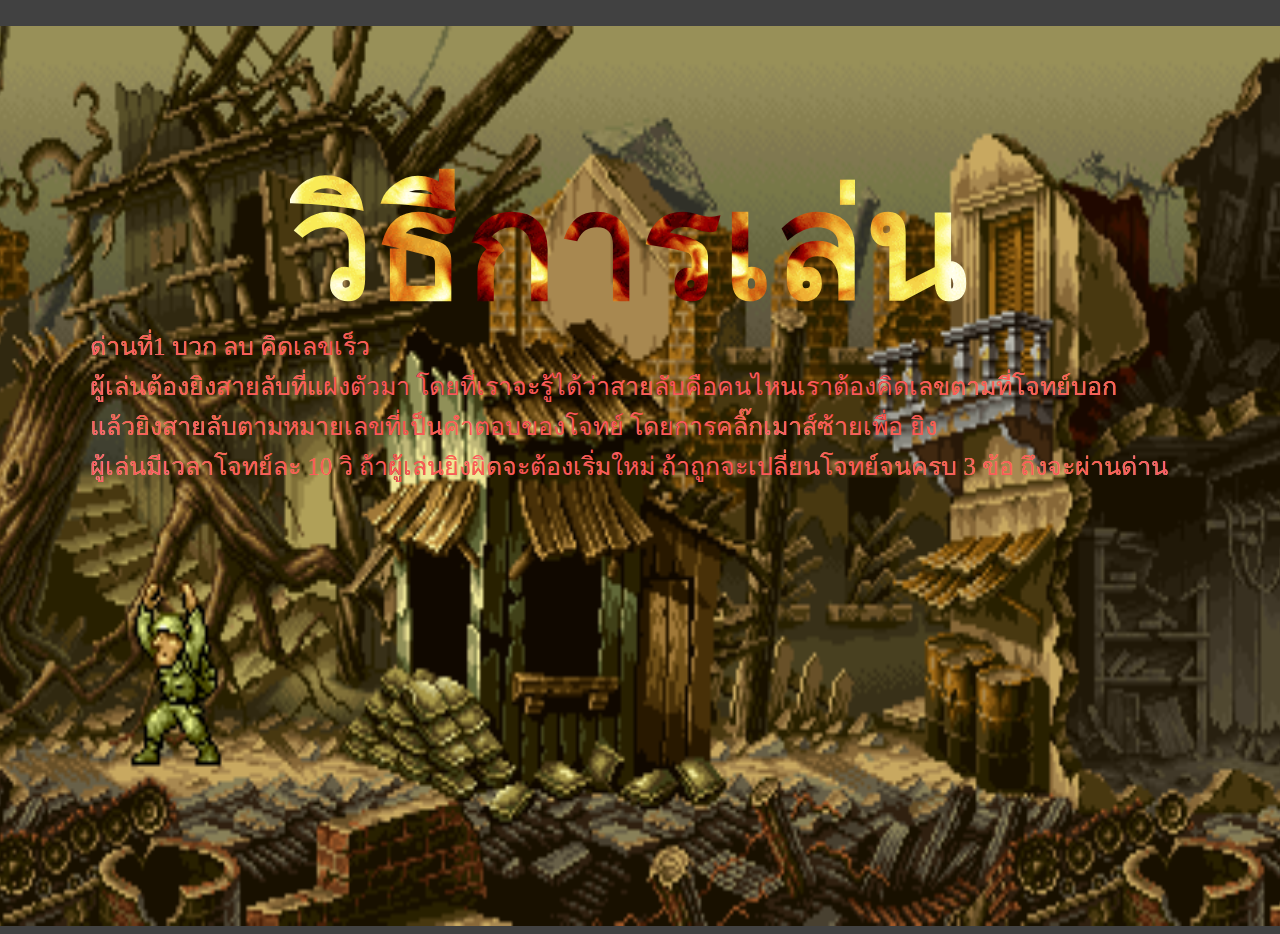
<file: game1Index.html>
<!DOCTYPE html>
<html lang="en">

<head>
    <meta charset="UTF-8">
    <meta name="viewport" content="width=device-width, initial-scale=1.0">
    <meta http-equiv="X-UA-Compatible" content="ie=edge">
    <link rel="stylesheet" type="text/css" href="style2.css">
    <script src="./js/home.js"></script>
    <title>Document</title>
</head>

<body onload="createArea()">

    <embed src="./sound/Metal.ogg" width="180" height="90" loop="false" autostart="false" hidden="true" />
    <div id="gameArea" class="home2">
        <h1 class="home2input">วิธีการเล่น</h1>
        <p class="home2Text">
            ด่านที่1 บวก ลบ คิดเลขเร็ว 
            <br>
            ผู้เล่นต้องยิงสายลับที่แฝงตัวมา โดยที่เราจะรู้ได้ว่าสายลับคือคนไหนเราต้องคิดเลขตามที่โจทย์บอก
            <br>
            แล้วยิงสายลับตามหมายเลขที่เป็นคำตอบของโจทย์ โดยการคลิ๊กเมาส์ซ้ายเพื่อ ยิง
            <br>
            ผู้เล่นมีเวลาโจทย์ละ 10 วิ ถ้าผู้เล่นยิงผิดจะต้องเริ่มใหม่ ถ้าถูกจะเปลี่ยนโจทย์จนครบ 3 ข้อ ถึงจะผ่านด่าน
        </p>
        <div class="startBut2">
            <img  onclick="goGame1()" id="startButton2" style=" cursor: pointer;" src="./img/start2.gif">
        </div>
        





    </div>
</body>

</html>
</file>
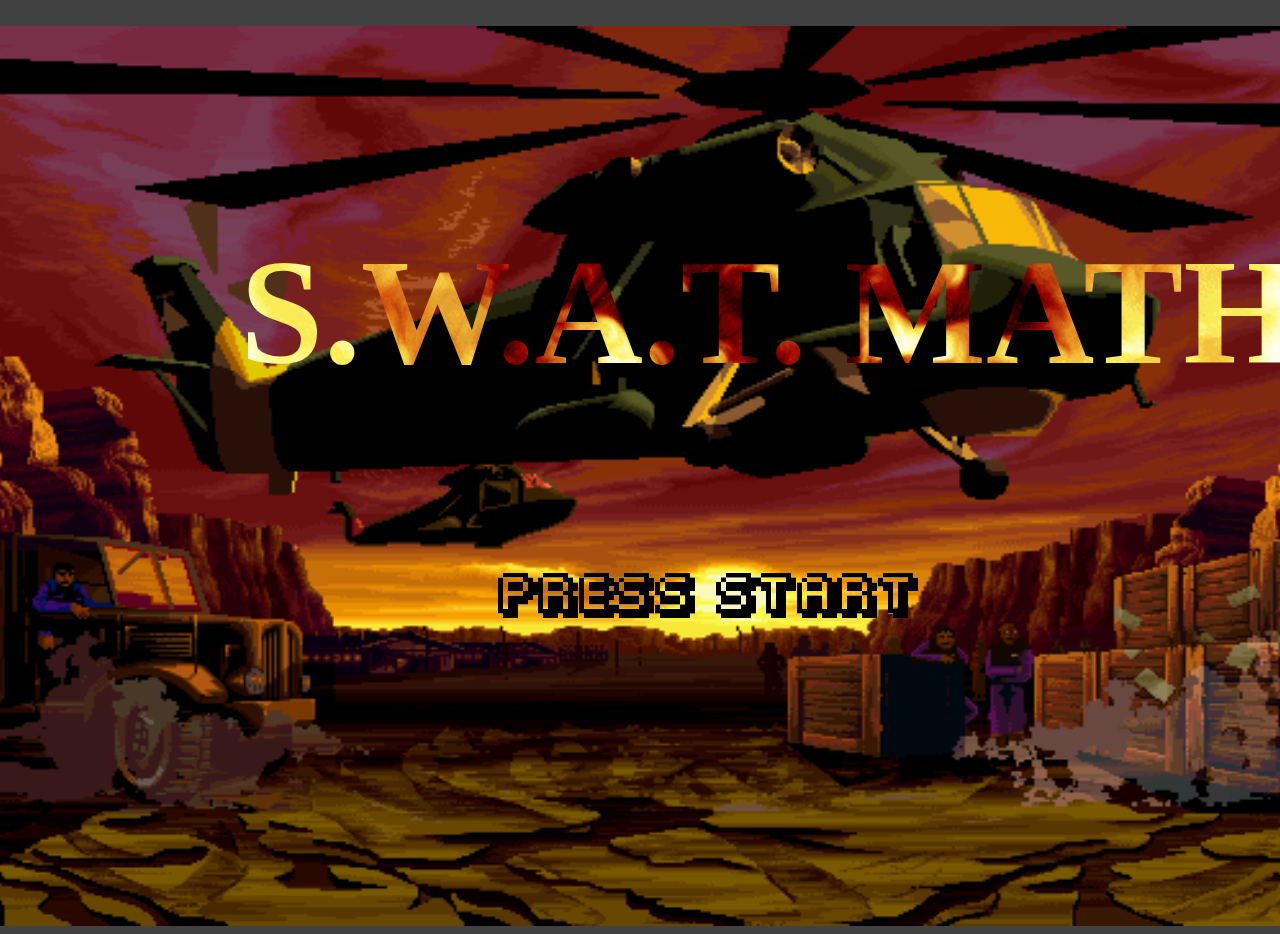
<file: home.html>
<!DOCTYPE html>
<html lang="en">

<head>
    <meta charset="UTF-8">
    <meta name="viewport" content="width=device-width, initial-scale=1.0">
    <meta http-equiv="X-UA-Compatible" content="ie=edge">
    <link rel="stylesheet" type="text/css" href="style2.css">
    <script src="./js/home.js"></script>
    <title>Document</title>
</head>

<body onload="createArea()">

    <embed src="./sound/home1.ogg" width="180" height="90" loop="false" autostart="false" hidden="true" />
    <div id="gameArea" class="home">
        <h1 class="homeName">S.W.A.T. MATH</h1>
        <div class="startBut">
            <img  onclick="gogo()" id="startButton" style=" cursor: pointer;" src="./img/start.gif">
        </div>
        





    </div>
</body>

</html>
</file>
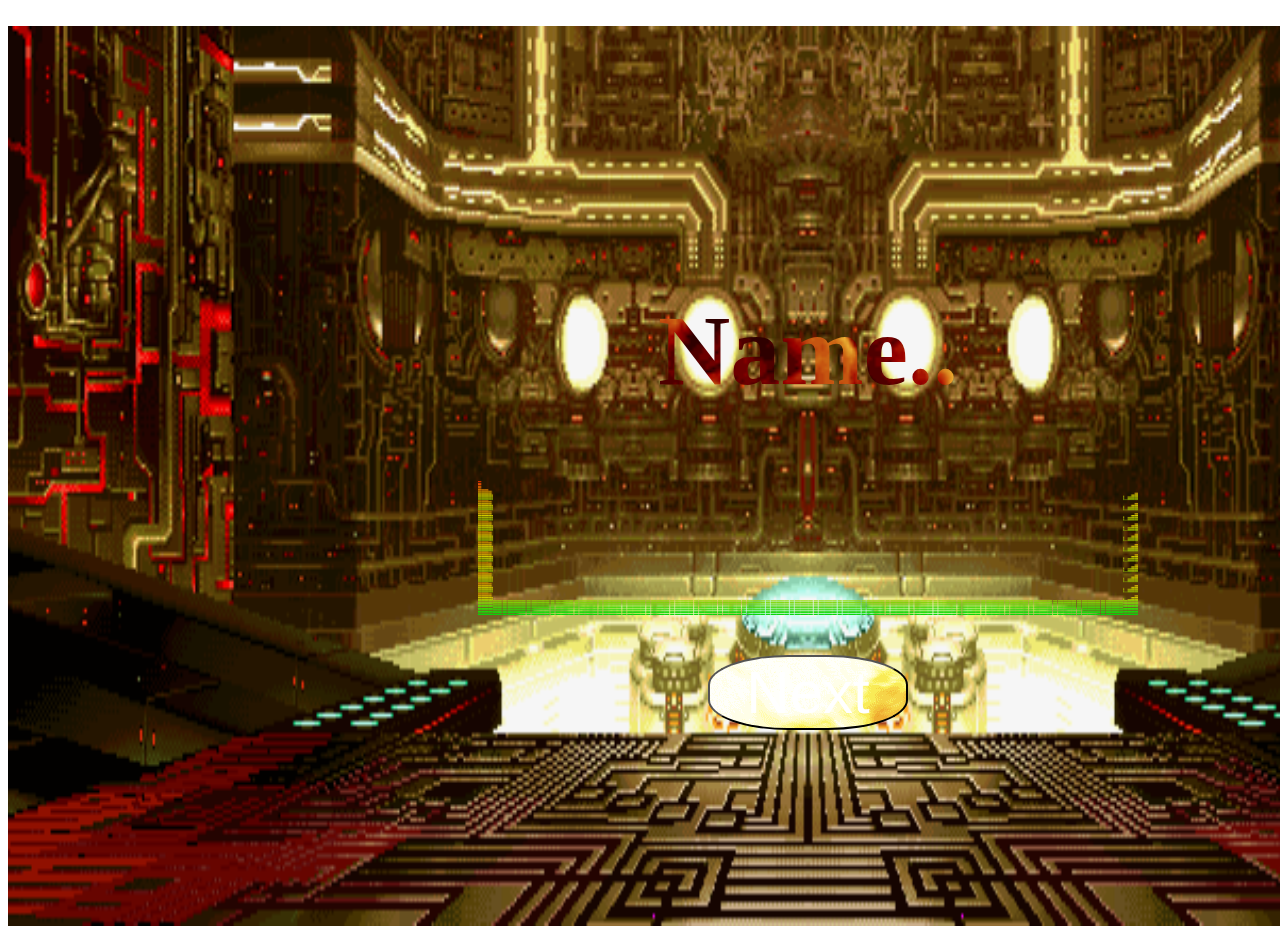
<file: name.html>
<!DOCTYPE html>
<html lang="en">

<head>
    <meta charset="UTF-8">
    <meta name="viewport" content="width=device-width, initial-scale=1.0">
    <meta http-equiv="X-UA-Compatible" content="ie=edge">
    <link rel="stylesheet" type="text/css" href="inputName.css">
    <title>Enter Name</title>
    
    <script>

        function next() {
            var name = document.getElementById('txt').value;
            name = name.split(' ').join('')
            window.location.href = './game1Index.html?' + name;
        }
    </script>
</head>

<body>
        <embed src="./sound/Metal.ogg" width="180" height="90" loop="false" autostart="false" hidden="true" />

    <div id="main">
        <div id="box">
            <h1>
                Name..
            </h1>
            <input id="txt">
            <br>

            <button onclick="next()">
                Next
            </button>
        </div>
    </div>

</body>

</html>
</file>
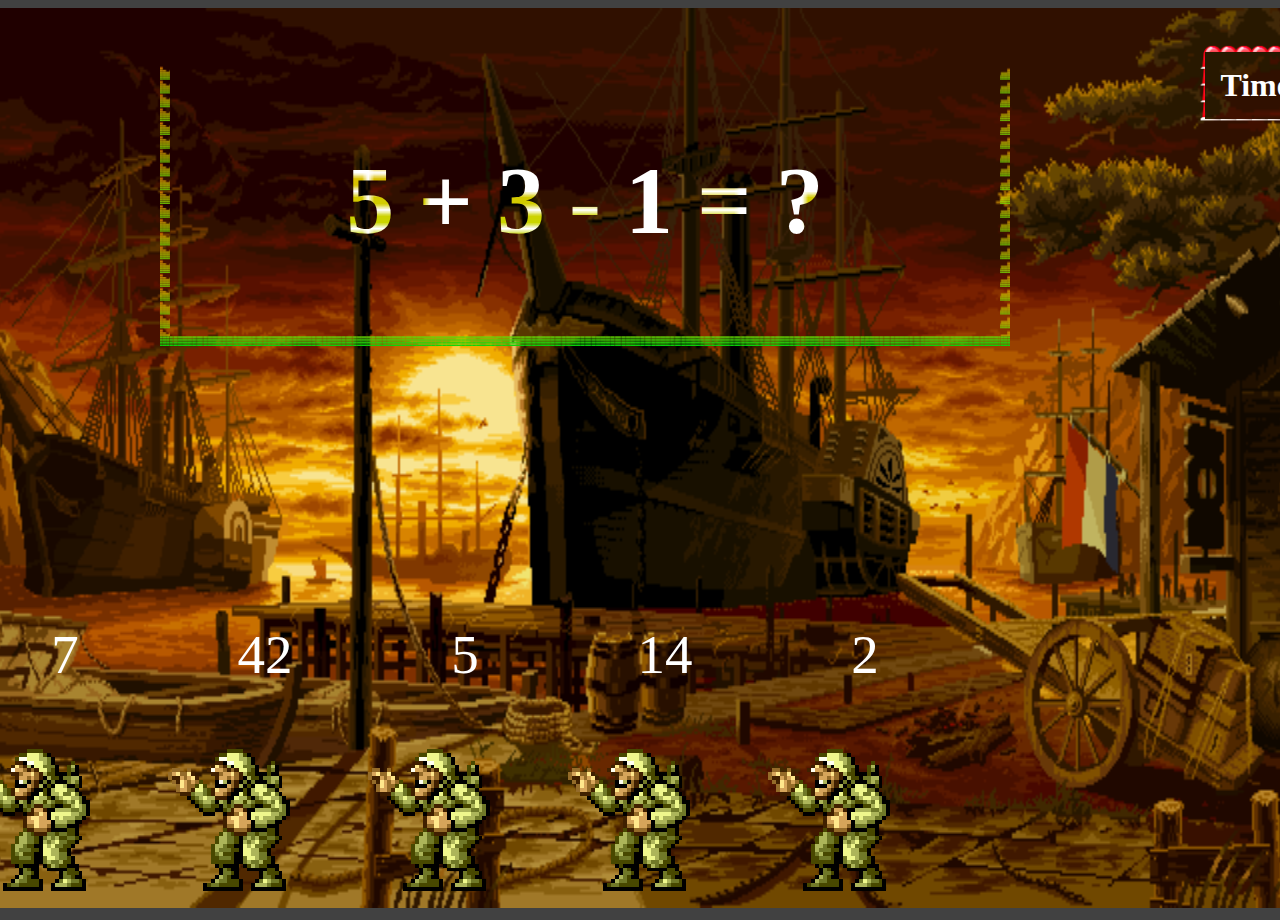
<file: pang1.html>
<!DOCTYPE html>
<html lang="en">

<head>
    <meta charset="UTF-8">
    <meta name="viewport" content="width=device-width, initial-scale=1.0">
    <meta http-equiv="X-UA-Compatible" content="ie=edge">
    <link rel="stylesheet" type="text/css" href="style2.css">
    <script src="./js/pang1.js"></script>
    <title>Document</title>
</head>

<body onload="createArea()">


    <div id="gameArea" class="pang1">
        <div class="timeleft">
            <h1 id="bdTime"> Time left: 10</h1>

        </div>
        <div class="cal">
            <h1 style=" background-color: white;" id="cal">0+0+0 = ?</h1>
            <div>

                <!-- <p id="t1" class="avatar">00</p>
                <p id="t2" class="avatar">00</p>
                <p id="t3" class="avatar">00</p>
                <p id="t4" class="avatar">00</p>
                <p id="t5" class="avatar">00</p>
        
                <img onclick="changeSol1()" id="anime01" src="./img/sol1.gif" class="avatar">
                <img onclick="changeSol2()" id="anime02" src="./img/sol1.gif" class="avatar">
                <img onclick="changeSol3()" id="anime03" src="./img/sol1.gif" class="avatar">
                <img onclick="changeSol4()" id="anime04" src="./img/sol1.gif" class="avatar">
                <img onclick="changeSol5()" id="anime05" src="./img/sol1.gif" class="avatar"> -->
            </div>

        </div>








        <div class="divSol" style=" 
        margin-left: 100px;">
            <p id="t1" class="avatar">00</p>
            <img onclick="changeSol1(this.id)" id="anime01" src="./img/sol1.gif" class="avatar">

        </div>
        <div class="divSol" style="
        margin-left: 300px;">
            <p id="t2" class="avatar">00</p>
            <img onclick="changeSol2(this.id)" id="anime02" src="./img/sol1.gif" class="avatar">
        </div>

        <div class="divSol" style="
        margin-left: 500px;">
            <p id="t3" class="avatar">00</p>
            <img onclick="changeSol3(this.id)" id="anime03" src="./img/sol1.gif" class="avatar">
        </div>

        <div class="divSol" style=" 
        margin-left: 700px;">
            <p id="t4" class="avatar">00</p>
            <img onclick="changeSol4(this.id)" id="anime04" src="./img/sol1.gif" class="avatar">
        </div>

        <div class="divSol" style="
        margin-left: 900px;">
            <p id="t5" class="avatar">00</p>
            <img onclick="changeSol5(this.id)" id="anime05" src="./img/sol1.gif" class="avatar">
        </div>






    </div>
</body>

</html>
</file>
<file: style2.css>
/* เอาโค้ด .login ไป ใส่ของตัวเอง เปลี่ยน bg เอา*/
.login {
    background-image: url(./img/bg2.gif);
    /*เปลี่ยน bg*/
    background-repeat: no-repeat;
    background-size: 100% 100%;
    object-fit: contain;
    position: relative;
    width: 100%;
    padding-top: 56.25%;
    /* 16:9 Aspect Ratio */
    max-width: 85%;

}

.frame {
    max-height: 80%;
    padding-left: 15%;
    /* background-color: black; */
}

#bdTime {
    border: 15px solid transparent;
    padding: 15px;
    border-image: url(./img/bdTime1.gif) 33% round;
}

.timeleft {
    color: white;
    text-align: right;
    position: absolute;
    top: 8px;
    right: 16px;
}

/*******************************/

.pang1 {
    background-image: url(./img/bg1.gif);
    background-repeat: no-repeat;
    background-size: 1600px 900px;
    object-fit: contain;
    display: inline-block;
    width: 1600px;
    /* 16:9 Aspect Ratio */
    max-width: 1600px;
    position: absolute;
    /* position: relative; */
    cursor: crosshair;
   
}
.home {
    background-image: url(./img/bg2.gif);
    background-repeat: no-repeat;
    background-size: 1600px 900px;
    object-fit: contain;
    display: inline-block;
    width: 1600px;
    /* 16:9 Aspect Ratio */
    max-width: 1600px;
    position: absolute;
    /* position: relative; */
    cursor: crosshair;
   
}
.home2 {
    background-image: url(./img/bg3.gif);
    background-repeat: no-repeat;
    background-size: 1600px 900px;
    object-fit: contain;
    display: inline-block;
    width: 1600px;
    /* 16:9 Aspect Ratio */
    max-width: 1600px;
    position: absolute;
    /* position: relative; */
    cursor: crosshair;
   
}
#gameArea{
    position:relative;
    width: 1600px;
    height: 900px;
    left: 50%;
transform: translateX(-50%);
}
body {
    background-color: rgb(65, 65, 65);
}

.character{
    position: absolute;
    display:inline-block;
}
.avatar {
    /* display: block;
    position: absolute; */
    /* bottom: 200px;
    width: 150px;
    height: 150px;
    margin-top: 300px;
    padding-top: 100px; */
     /* margin-left: 100px;  */

   } 
.pang1 p{
     text-align: center;
     font-size: 55px;
     /* color: aliceblue; */
     
     /* margin-left: 5px; */
     /* margin-bottom:80px; */
     /* border: 5px solid red; */
     /* padding-bottom: 40px; */
     background-color: transparent;
     
     
}
.cal{
text-align: center;
font-size: 3em;
width: 50%;
position: absolute;
border: 10px solid transparent;
padding: 15px;
border-image: url(./img/dot3.gif) 25% round;
top: 1em;
left: 20%;
}
#cal{
    background: url("./img/dot3.gif") no-repeat center center;
    background-size:100%;
    color: transparent;
    -webkit-background-clip: text;
    background-clip: text;
}
.divSol{
     /* border: 5px solid orchid; */
    width: 250px;
    height: 250px;
    position: absolute;
    display:inline;
    bottom: 90px;
    color: white;

    
}
.startBut{
    margin-top: 300px;
    margin-left: 600px;
   
}
.startBut2{
    margin-top: 400px;
    margin-left: 500px;
   
}
.homeName{
    margin-top: 200px;
    margin-left: 400px;
    position: absolute;
    font-size: 150px;
    text-align: center;
    background: url("./img/tt3.gif") no-repeat center center;
    background-size:100%;
    color: transparent;
    -webkit-background-clip: text;
    background-clip: text;
}
.home2input{
    margin-top: 100px;
    margin-left: 450px;
    position: absolute;
    font-size: 150px;
    text-align: center;
    background: url("./img/tt3.gif") no-repeat center center;
    background-size:100%;
    color: transparent;
    -webkit-background-clip: text;
    background-clip: text;
}
.home2Text{
    
    margin-top: 300px;
    margin-left: 250px;
    position: absolute;
    font-size: 25px;
    text-align: justify;
    background: url("./img/tt3.gif") no-repeat center center;
    background-size:100%;
    color: transparent;
    -webkit-background-clip: text;
    background-clip: text;
    color: rgb(248, 91, 91);
    ;
}
</file>
<file: inputName.css>
.body{
    background-color: green;
}
#main {
    width: 1600px;
    height: 900px;
    margin: 0 auto;
    background-image: url(./img/bg5.gif);
    background-repeat: no-repeat;
    background-size: 1600px 900px;
}

#box {
    padding-top: 200px;
    text-align: center;
}

h1 {
   
    font-size: 100px;
    background: url("./img/tt3.gif") no-repeat center center;
    background-size:100%;
    color: transparent;
    -webkit-background-clip: text;
    background-clip: text;
}

input {

    background: transparent;
    width: 600px;
    font-size: 70px;
    border: 15px solid transparent;
    padding: 15px;
    border-image: url(./img/dot3.gif) 33% round;
text-align: center;
   color: white;
}

button {

    background-image: url(./img/tt3.gif);
    margin-top: 40px;
    font-size: 60px;
    width: 200px;
    height: auto;
    border-radius: 40%;
    color: white;
}
</file>
